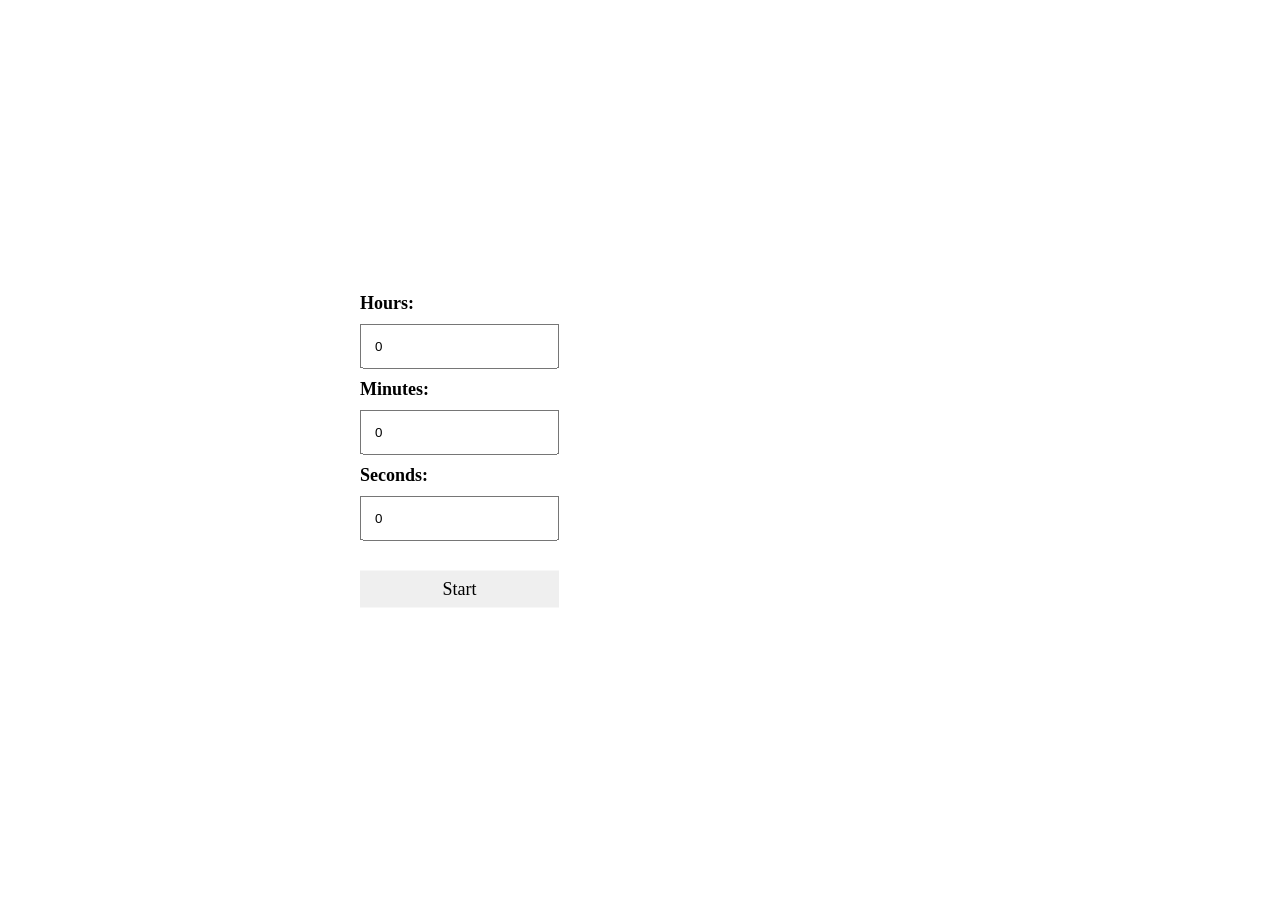
<file: countdown/index.html>
<!doctype html>
<html lang="en">
  <head>
    <meta charset="UTF-8" />
    <meta name="viewport" content="width=device-width, initial-scale=1.0" />
    <title>Countdown Timer</title>
    <link rel="stylesheet" href="styles.css" />
  </head>
  <body>
    <div class="container">
      <div class="inputs">
        <label for="hourInputs">Hours:</label>
        <input type="number" id="hourInputs" min="0" value="0" />

        <label for="minutesInputs">Minutes:</label>
        <input type="number" id="minutesInputs" min="0" value="0" />
        <label for="secondInputs">Seconds:</label>
        <input type="number" id="secondInputs" min="0" value="0" />
        <button class="btn" id="startTimer">Start</button>
      </div>
      <div class="timerDisplay">
        <div id="hoursOutput"></div>
        <div id="minutesOutput"></div>
        <div id="secondsOutput"></div>
        <div class="btn-group">
          <!-- <button class="btn" id="stopTimer">Stop</button> -->
        </div>
      </div>
    </div>
    <script src="index.js"></script>
  </body>
</html>
</file>
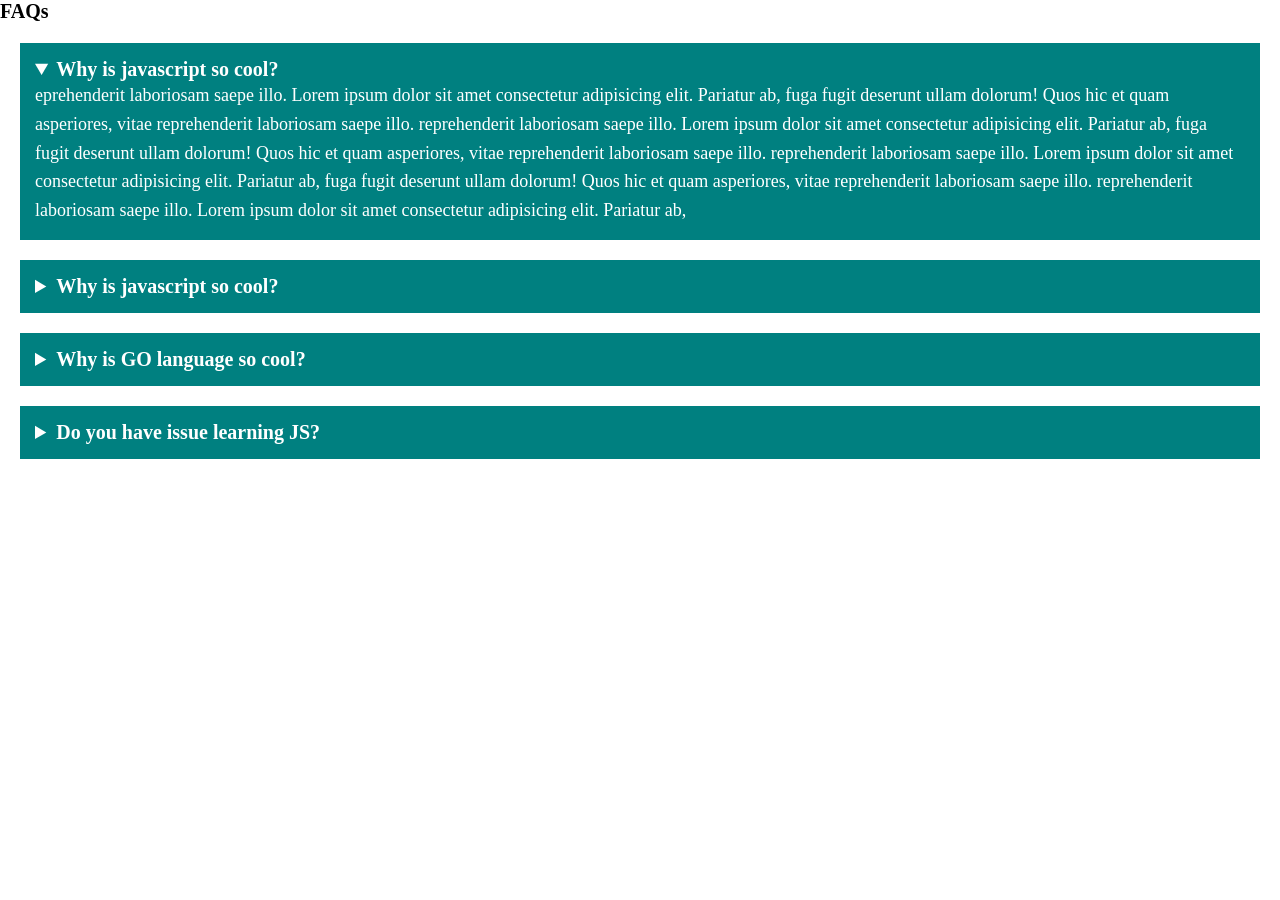
<file: faqs/index.html>
<!doctype html>
<html lang="en">
  <head>
    <meta charset="UTF-8" />
    <meta name="viewport" content="width=device-width, initial-scale=1.0" />
    <title>Project FAQS</title>
    <link rel="stylesheet" href="styles.css" />
  </head>
  <body>
    <h1>FAQs</h1>
    <div class="faq-container"></div>
    <script src="index.js"></script>
  </body>
</html>
</file>
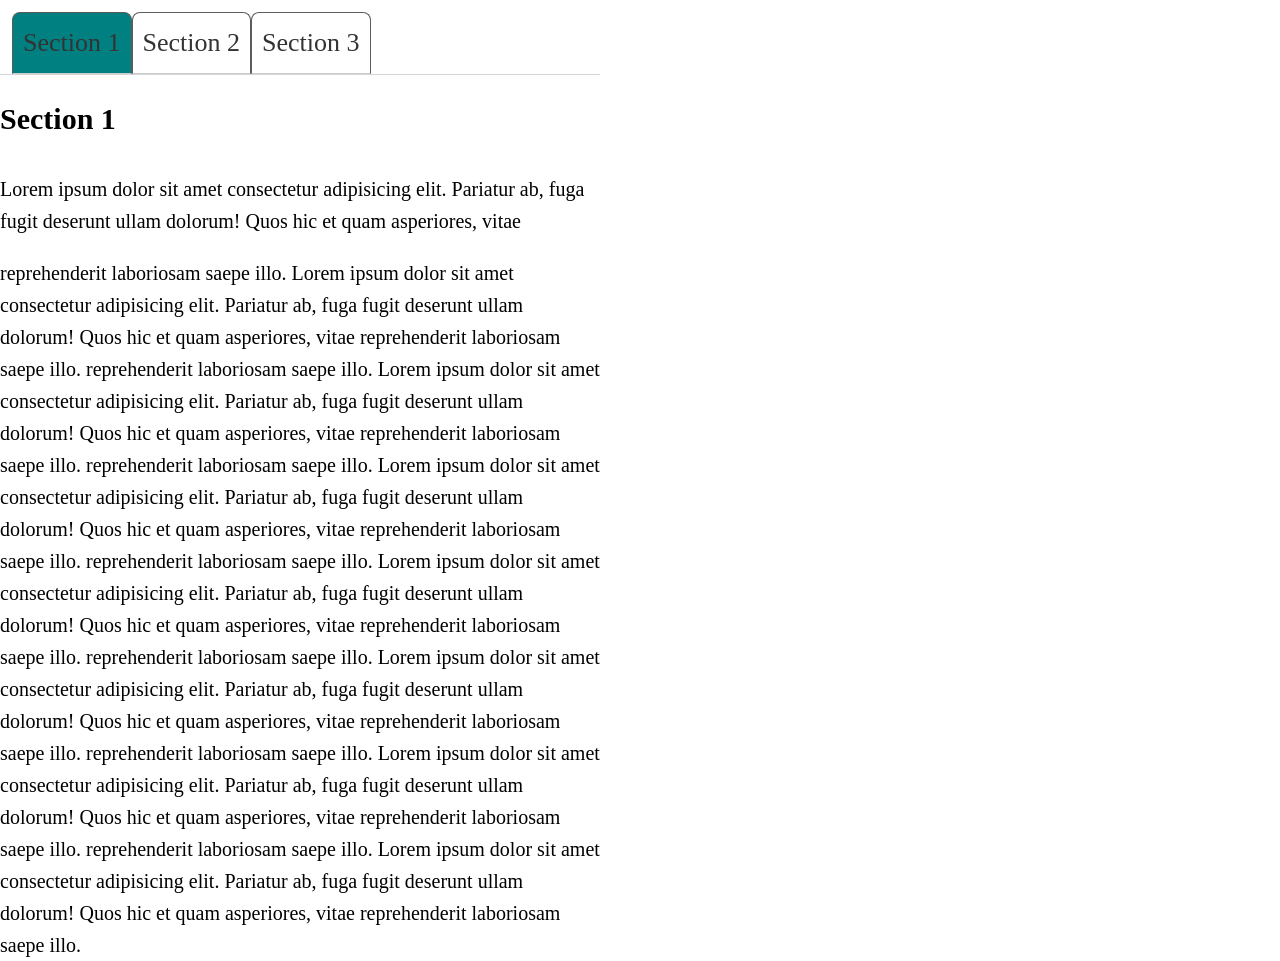
<file: sticky-nav/index.html>
<!doctype html>
<html lang="en">
  <head>
    <meta charset="UTF-8" />
    <meta name="viewport" content="width=device-width, initial-scale=1.0" />
    <title>Sticky navbar</title>
    <link rel="stylesheet" href="styles.css" />
  </head>
  <body>
    <main>
      <nav>
        <ul>
          <li class="active"><a href="#section1">Section 1</a></li>
          <li><a href="#section2">Section 2</a></li>
          <li><a href="#section3">Section 3</a></li>
        </ul>
      </nav>
      <article>
        <section id="section1">
          <h1 class="section">Section 1</h1>
          Lorem ipsum dolor sit amet consectetur adipisicing elit. Pariatur ab,
          fuga fugit deserunt ullam dolorum! Quos hic et quam asperiores, vitae
          <p>
            reprehenderit laboriosam saepe illo. Lorem ipsum dolor sit amet
            consectetur adipisicing elit. Pariatur ab, fuga fugit deserunt ullam
            dolorum! Quos hic et quam asperiores, vitae reprehenderit laboriosam
            saepe illo. reprehenderit laboriosam saepe illo. Lorem ipsum dolor
            sit amet consectetur adipisicing elit. Pariatur ab, fuga fugit
            deserunt ullam dolorum! Quos hic et quam asperiores, vitae
            reprehenderit laboriosam saepe illo. reprehenderit laboriosam saepe
            illo. Lorem ipsum dolor sit amet consectetur adipisicing elit.
            Pariatur ab, fuga fugit deserunt ullam dolorum! Quos hic et quam
            asperiores, vitae reprehenderit laboriosam saepe illo. reprehenderit
            laboriosam saepe illo. Lorem ipsum dolor sit amet consectetur
            adipisicing elit. Pariatur ab, fuga fugit deserunt ullam dolorum!
            Quos hic et quam asperiores, vitae reprehenderit laboriosam saepe
            illo. reprehenderit laboriosam saepe illo. Lorem ipsum dolor sit
            amet consectetur adipisicing elit. Pariatur ab, fuga fugit deserunt
            ullam dolorum! Quos hic et quam asperiores, vitae reprehenderit
            laboriosam saepe illo. reprehenderit laboriosam saepe illo. Lorem
            ipsum dolor sit amet consectetur adipisicing elit. Pariatur ab, fuga
            fugit deserunt ullam dolorum! Quos hic et quam asperiores, vitae
            reprehenderit laboriosam saepe illo. reprehenderit laboriosam saepe
            illo. Lorem ipsum dolor sit amet consectetur adipisicing elit.
            Pariatur ab, fuga fugit deserunt ullam dolorum! Quos hic et quam
            asperiores, vitae reprehenderit laboriosam saepe illo.
          </p>
        </section>
        <section class="hidden" id="section2">
          <h1 class="section">Section 2</h1>

          Lorem ipsum dolor sit amet consectetur adipisicing elit. Pariatur ab,
          fuga fugit deserunt ullam dolorum! Quos hic et quam asperiores, vitae
          reprehenderit laboriosam saepe illo.
          <p>
            reprehenderit laboriosam saepe illo. Lorem ipsum dolor sit amet
            consectetur adipisicing elit.etur adipisicing elit. Pariatur ab,
            fuga fugit deserunt ullam dolorum! Quos hic et quam asperiores,
            vitae reprehenderit laboriosam saepe illo. reprehenderit laboriosam
            saepe illo. Lorem ipsum dolor sit amet consectetur adipisicing elit.
            Pariatur ab, fuga fugit deserunt ullam dolorum! Quos hic et quam
            asperiores, vitae reprehenderit laboriosam saepe illo. reprehenderit
            laboriosam saepe illo. Lorem ipsum dolor sit amet consectetur
            adipisicing elit. Pariatur ab, fuga fugit deserunt ullam dolorum!
            Quos hic et quam asperiores, vitae reprehenderit laboriosam saepe
            illo. reprehenderit laboriosam saepe illo. Lorem ipsum dolor sit
            amet consectetur adipisicing elit. Pariatur ab, fuga fugit deserunt
            ullam dolorum! Quos hic et quam asperiores, vitae reprehenderit
            laboriosam saepe illo. reprehenderit laboriosam saepe illo. Lorem
            ipsum dolor sit amet consectetur adipisicing elit. Pariatur ab, fuga
            fugit deserunt ullam dolorum! Quos hic et quam asperiores, vitae
            reprehenderit laboriosam saepe illo. reprehenderit laboriosam saepe
            illo. Lorem ipsum dolor sit amet consectetur adipisicing elit.
            Pariatur ab, fuga fugit deserunt ullam dolorum! Quos hic et quam
            asperiores, vitae reprehenderit laboriosam saepe illo. reprehenderit
            laboriosam saepe illo. Lorem ipsum dolor sit amet consectetur
            adipisicing elit. Pariatur ab, fuga fugit deserunt ullam dolorum!
            Quos hic et quam asperiores, vitae reprehenderit laboriosam saepe
            illo.
          </p>
        </section>
        <section class="hidden" id="section3">
          <h1 class="section">Section 3</h1>

          Lorem ipsum dolor sit amet consectetur adipisicing elit. Pariatur ab,
          fuga fugit deserunt ullam dolorum! Quos hic et quam asperiores, vitae
          reprehenderit laboriosam saepe illo.
          <p>
            reprehenderit laboriosam saepe illo. Lorem ipsum dolor sit amet
            consectetur adipisicing elit. Pariatur ab, fuga fugit deserunt ullam
            dolorum! Quos hic et quam asperiores, vitae reprehenderit laboriosam
            saepe illo. reprehenderit laboriosam saepe illo.
          </p>
        </section>
      </article>
    </main>
    <script src="index.js"></script>
  </body>
</html>
</file>
<file: countdown/styles.css>
*,
*::after,
*::before {
  margin: 0;
  padding: 0;
  text-decoration: none;
  list-style: none;
  -webkit-font-smoothing: antialiased;
  box-sizing: inherit;
}
html {
  box-sizing: border-box;
  font-size: 62.5%;
}
body {
  height: 100vh;
  height: 100dvh;
  background-image: url('https://images.pexels.com/photos/39553613/pexels-photo-39553613.jpeg');
  background-position: top center;
  background-repeat: no-repeat;
}
svg,
img {
  max-width: 100%;
  /* ? aspect-ratio: 1/1; */
  height: auto;
  display: block;
  object-fit: cover;
}
button {
  font-family: inherit;
}
a:link,
:visited {
  color: #333;
}

.container {
  position: absolute;
  top: 50%;
  left: 50%;
  width: 100%;
  max-width: 60rem;
  padding: 2rem;
  background-color: white;
  transform: translate(-50%, -50%);
  display: flex;
  gap: 2rem;
}

.inputs {
  display: flex;
  flex-direction: column;
  gap: 1rem;
}
input[type='number'] {
  padding: 1.3rem;
}
.inputs label {
  font-size: 1.8rem;
  font-weight: 600;
}

.btn {
  font-size: 1.8rem;
  font-weight: 500;
  border: none;
  padding: 0.8rem;
  margin-top: 2rem;
  cursor: pointer;
}

#stopTimer {
  background: red;
  color: white;
  padding: 0.8rem 4rem;
}
.btn-group {
  margin-top: 4.5rem;
  display: none;
}
.timerDisplay {
  display: flex;
  flex-direction: column;
  justify-content: center;

  padding-left: 5rem;
  gap: 1rem;
  width: 100%;
  font-size: 5rem;
  font-weight: 800;
}

.btn-group:has(button) {
  display: block;
}
</file>
<file: faqs/styles.css>
*,
*::after,
*::before {
  margin: 0;
  padding: 0;
  text-decoration: none;
  /* list-style: none; */
  -webkit-font-smoothing: antialiased;
  box-sizing: inherit;
}
html {
  box-sizing: border-box;
  font-size: 62.5%;
}
body {
  height: 100vh;
  height: 100dvh;
}
svg,
img {
  max-width: 100%;
  /* ? aspect-ratio: 1/1; */
  height: auto;
  display: block;
  object-fit: cover;
}

button {
  font-family: inherit;
}
a:link,
:visited {
  color: #333;
}

details {
  margin: 2rem;
  cursor: pointer;
  padding: 1.5rem;
  background: teal;
  color: white;
}

details summary {
  font-weight: 800;
  font-size: 2rem;
}

details p {
  font-size: 1.8rem;
  line-height: 1.6;
}
</file>
<file: sticky-nav/styles.css>
*,
*::after,
*::before {
  margin: 0;
  padding: 0;
  text-decoration: none;
  list-style: none;
  -webkit-font-smoothing: antialiased;
  box-sizing: inherit;
}
html {
  box-sizing: border-box;
  font-size: 62.5%;
  scroll-behavior: smooth;
}
body {
  height: 100vh;
  height: 100dvh;
}
svg,
img {
  max-width: 100%;
  /* ? aspect-ratio: 1/1; */
  height: auto;
  display: block;
  object-fit: cover;
}

button {
  font-family: inherit;
}
a:link,
:visited {
  color: #333;
}
main {
  display: flex;
  width: 100%;
  flex-direction: column;
  max-width: 600px;
  gap: 2rem;
}

nav {
  border-bottom: 1px solid #d6d5d5;
}
ul {
  display: flex;
  padding: 1.2rem 1.2rem 0;
  font-size: 2.6rem;
}
li a {
  display: block;
}

ul li {
  padding: 1.5rem 1rem;
  border: 1px solid #5c5c5c;
  border-top-left-radius: 8px;
  border-top-right-radius: 8px;
  border-bottom: 1px solid #ccc;
  transition: background-color 500ms ease-in;
}
ul li:hover {
}
ul .active {
  background: teal;
  color: white;
}

ul li:hover a {
  color: black;
}
.section {
  font-weight: 800;
  font-size: 3rem;
  margin-bottom: 3rem;
}

section {
  font-size: 2rem;
  line-height: 1.6;
}

section p {
  margin-top: 2rem;
}

.hidden {
  display: none;
}
</file>
